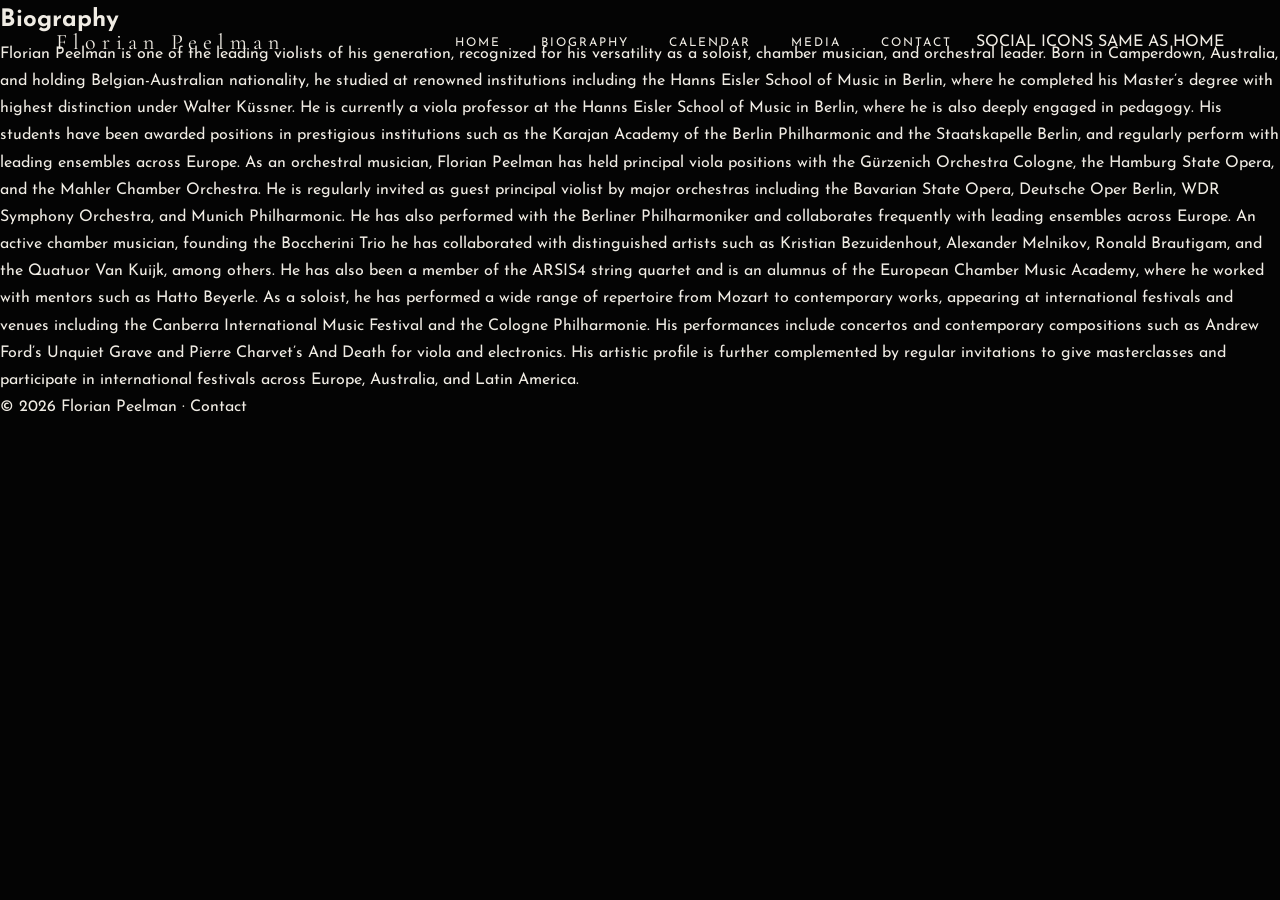
<file: bio.html>
<!DOCTYPE html>
<html lang="en">
<head>
<meta charset="UTF-8">
<title>Biography</title>
<link rel="stylesheet" href="style.css">
</head>

<body>

<header>
<div class="logo">Florian Peelman</div>

<nav class="menu">
<a href="index.html">Home</a>
<a href="bio.html">Biography</a>
<a href="calendar.html">Calendar</a>
<a href="media.html">Media</a>
<a href="contact.html">Contact</a>
</nav>

<div class="social">SOCIAL ICONS SAME AS HOME</div>
</header>

<section class="page">
<h1>Biography</h1>

<p>
Florian Peelman is one of the leading violists of his generation, recognized for his
versatility as a soloist, chamber musician, and orchestral leader. Born in
Camperdown, Australia, and holding Belgian-Australian nationality, he studied at
renowned institutions including the Hanns Eisler School of Music in Berlin, where
he completed his Master’s degree with highest distinction under Walter Küssner.
He is currently a viola professor at the Hanns Eisler School of Music in Berlin,
where he is also deeply engaged in pedagogy. His students have been awarded
positions in prestigious institutions such as the Karajan Academy of the Berlin
Philharmonic and the Staatskapelle Berlin, and regularly perform with leading
ensembles across Europe.
As an orchestral musician, Florian Peelman has held principal viola positions with
the Gürzenich Orchestra Cologne, the Hamburg State Opera, and the Mahler
Chamber Orchestra. He is regularly invited as guest principal violist by major
orchestras including the Bavarian State Opera, Deutsche Oper Berlin, WDR
Symphony Orchestra, and Munich Philharmonic. He has also performed with the
Berliner Philharmoniker and collaborates frequently with leading ensembles
across Europe.
An active chamber musician, founding the Boccherini Trio he has collaborated
with distinguished artists such as Kristian Bezuidenhout, Alexander Melnikov,
Ronald Brautigam, and the Quatuor Van Kuijk, among others. He has also been a
member of the ARSIS4 string quartet and is an alumnus of the European Chamber
Music Academy, where he worked with mentors such as Hatto Beyerle.
As a soloist, he has performed a wide range of repertoire from Mozart to
contemporary works, appearing at international festivals and venues including the
Canberra International Music Festival and the Cologne Philharmonie. His
performances include concertos and contemporary compositions such as Andrew
Ford’s Unquiet Grave and Pierre Charvet’s And Death for viola and electronics.
His artistic profile is further complemented by regular invitations to give
masterclasses and participate in international festivals across Europe, Australia,
and Latin America.
</p>
</section>

<footer>
© 2026 Florian Peelman · <a href="mailto:florianpeelman@gmail.com">Contact</a>
</footer>

</body>
</html>
</file>
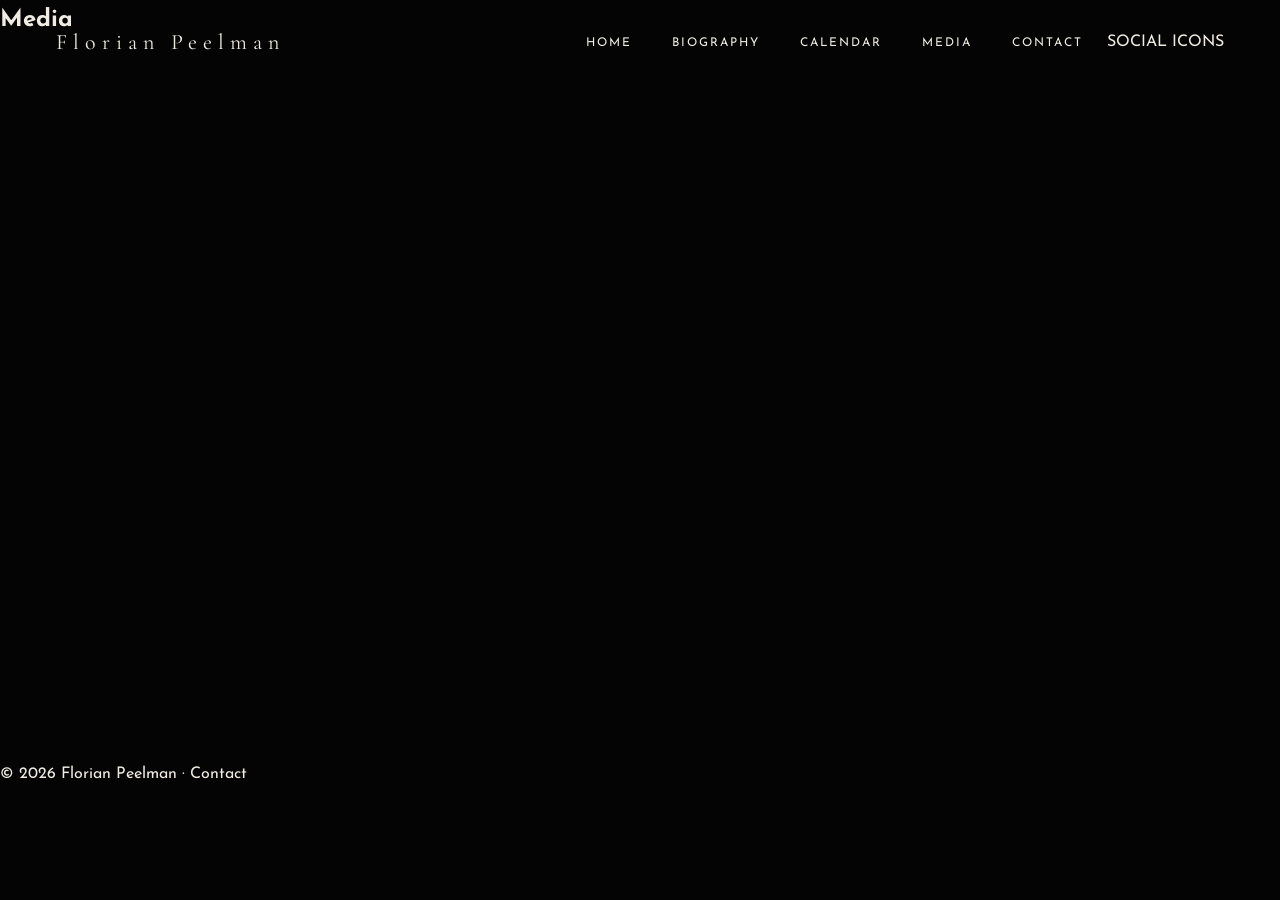
<file: media.html>
<!DOCTYPE html>
<html lang="en">
<head>
<meta charset="UTF-8">
<title>Media</title>
<link rel="stylesheet" href="style.css">
</head>

<body>

<header>
<div class="logo">Florian Peelman</div>

<nav class="menu">
<a href="index.html">Home</a>
<a href="bio.html">Biography</a>
<a href="calendar.html">Calendar</a>
<a href="media.html">Media</a>
<a href="contact.html">Contact</a>
</nav>

<div class="social">SOCIAL ICONS</div>
</header>

<section class="page">

<h1>Media</h1>

<div class="video">
<iframe src="https://www.youtube.com/embed/Y04K9-z7pxk"></iframe>
</div>

</section>

<footer>
© 2026 Florian Peelman · <a href="mailto:florianpeelman@gmail.com">Contact</a>
</footer>

</body>
</html>
</file>
<file: style.css>
@import url('https://fonts.googleapis.com/css2?family=Cormorant+Garamond:wght@300;400;500;600&family=Josefin+Sans:wght@200;300;400;500&display=swap');

:root{
  --bg:#040404;
  --surface:#0c0c0c;
  --accent:#c8a96e;
  --accent2:#8c6d3f;
  --text:#f0ece4;
  --border:rgba(200,169,110,.14);
  --ease:cubic-bezier(.16,1,.3,1);
}

*{margin:0;padding:0;box-sizing:border-box}
html{scroll-behavior:smooth}
body{
  font-family:'Josefin Sans',sans-serif;
  background:var(--bg);
  color:var(--text);
  overflow-x:hidden;
  line-height:1.7;
}

a{text-decoration:none;color:inherit}
img{max-width:100%;display:block}

#cur,#cur-ring{
  position:fixed;
  border-radius:50%;
  pointer-events:none;
  transform:translate(-50%,-50%);
  z-index:9999;
}
#cur{width:8px;height:8px;background:var(--accent)}
#cur-ring{width:40px;height:40px;border:1px solid var(--accent);opacity:.5}

#grain{
  position:fixed;
  inset:0;
  pointer-events:none;
  opacity:.35;
  z-index:5;
}

#prog{
  position:fixed;
  top:0;left:0;
  height:2px;
  width:0;
  background:linear-gradient(90deg,var(--accent2),var(--accent));
  z-index:99999;
}

header{
  position:fixed;
  top:0;left:0;
  width:100%;
  padding:24px 56px;
  display:flex;
  align-items:center;
  z-index:1000;
  transition:.4s;
}
header.stuck{
  background:rgba(4,4,4,.85);
  backdrop-filter:blur(16px);
  border-bottom:1px solid var(--border);
}

.logo{
  font-family:'Cormorant Garamond',serif;
  letter-spacing:6px;
  font-size:22px;
}

.menu{
  display:flex;
  gap:40px;
  margin-left:auto;
}
.menu a{
  text-transform:uppercase;
  font-size:12px;
  letter-spacing:2px;
}

.social{
  display:flex;
  gap:16px;
  margin-left:24px;
}
.social svg{
  width:18px;
  height:18px;
  fill:none;
  stroke:currentColor;
  stroke-width:1.5;
}

.hero{
  height:100vh;
  min-height:700px;
  position:relative;
  display:flex;
  flex-direction:column;
  justify-content:flex-end;
  padding:0 56px 90px;
}

.hero-bg{
  position:absolute;
  inset:0;
  background:
  linear-gradient(to bottom,transparent 30%,rgba(4,4,4,.95) 100%),
  url('florianpeelman.jpg') center/cover no-repeat;
  z-index:-1;
}

.hero-tag,#htitle,.hero-sub,.buttons{
  opacity:0;
  transform:translateY(30px);
  transition:.8s var(--ease);
}
.hero-tag.in,#htitle.in,.hero-sub.in,.buttons.in{
  opacity:1;
  transform:none;
}

.hero-tag{
  text-transform:uppercase;
  letter-spacing:4px;
  color:var(--accent);
}

#htitle{
  font-family:'Cormorant Garamond',serif;
  font-size:clamp(70px,10vw,140px);
  font-weight:300;
  line-height:.9;
}

.hero-sub{
  margin-top:20px;
  opacity:.8;
}

.buttons{
  display:flex;
  gap:18px;
  margin-top:32px;
}

.btn{
  padding:14px 30px;
  border:1px solid rgba(255,255,255,.2);
  text-transform:uppercase;
  letter-spacing:2px;
  font-size:11px;
}

.wrap{max-width:1160px;margin:auto;padding:0 56px}
.section{padding:120px 0}

.r{
  opacity:0;
  transform:translateY(40px);
  transition:.8s var(--ease);
}
.r.in{
  opacity:1;
  transform:none;
}

.event{
  display:grid;
  grid-template-columns:90px 1fr auto;
  gap:28px;
  align-items:center;
  padding:24px;
  margin:12px 0;
  border:1px solid var(--border);
  border-radius:10px;
  background:rgba(255,255,255,.02);
}

.event-date{
  font-family:'Cormorant Garamond',serif;
  font-size:40px;
  color:var(--accent);
}
.event-date span{
  display:block;
  font-size:10px;
  letter-spacing:3px;
}

.ticket{
  padding:12px 20px;
  border:1px solid var(--accent);
  border-radius:6px;
}

.video{
  position:relative;
  padding-top:56.25%;
}
.video iframe{
  position:absolute;
  inset:0;
  width:100%;
  height:100%;
  border:0;
  display:block;
}

.contact-grid{
  display:grid;
  grid-template-columns:420px 1fr;
  gap:100px;
}

.contact-form{
  padding:50px;
  border:1px solid var(--border);
}

.form-row{margin-bottom:30px}
.form-row label{
  display:block;
  margin-bottom:10px;
  color:var(--accent);
  font-size:12px;
}
.form-row input,
.form-row textarea{
  width:100%;
  background:none;
  border:none;
  border-bottom:1px solid var(--border);
  color:var(--text);
  padding:12px 0;
}
.form-row textarea{
  min-height:140px;
  resize:none;
}

.footer{
  border-top:1px solid var(--border);
  padding:60px 56px 40px;
}
.footer-inner{
  display:flex;
  justify-content:space-between;
  gap:30px;
  flex-wrap:wrap;
}
.footer-right{
  display:flex;
  gap:20px;
}
.footer-bottom{
  margin-top:30px;
  text-align:center;
  opacity:.6;
}

.menu-toggle{display:none}

@media (max-width:768px){
  #cur,#cur-ring{display:none}
  header{padding:20px}
  .hero{padding:0 20px 60px}
  .wrap{padding:0 20px}
  .menu-toggle{display:block;margin-left:auto}
  .menu,.social{display:none}
  .contact-grid{grid-template-columns:1fr}
  .event{grid-template-columns:1fr}
  .footer-inner{flex-direction:column}
}
</file>
